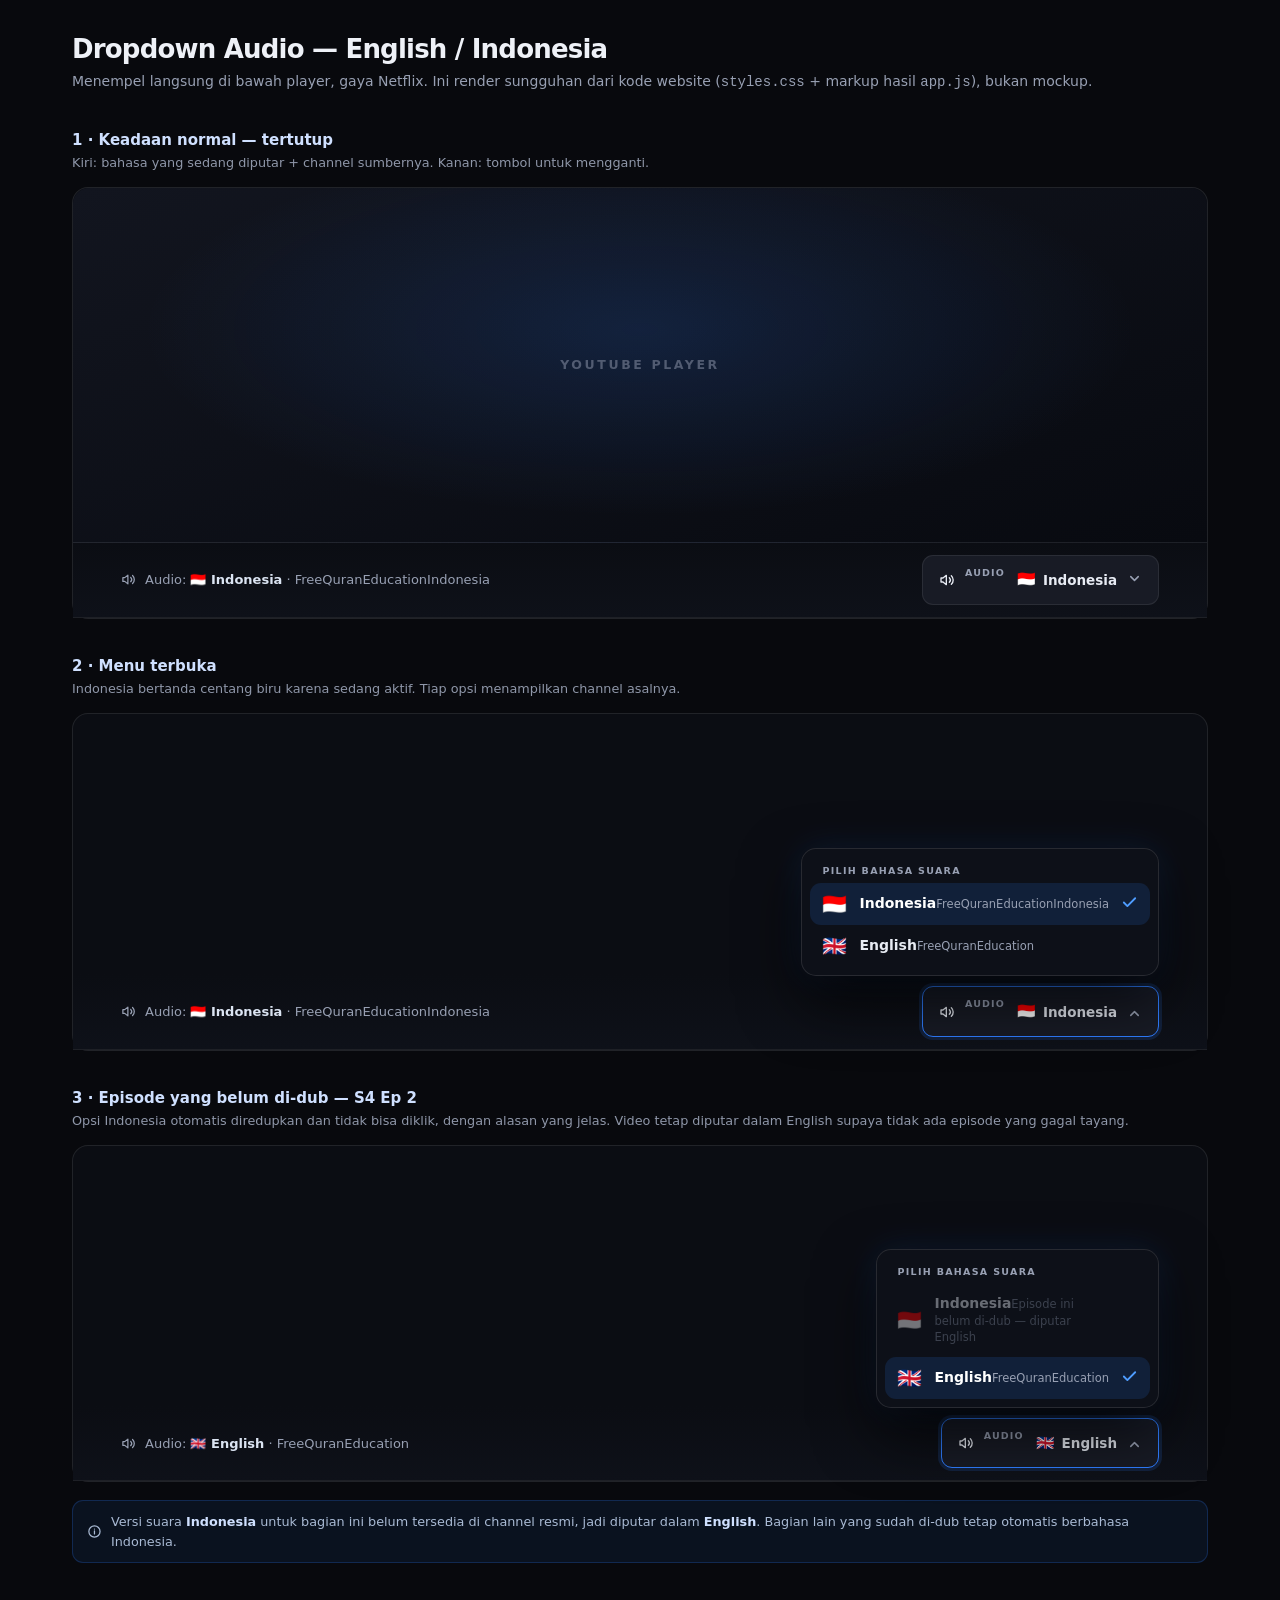
<file: preview-audio.html>
<!DOCTYPE html><html lang="id"><head><meta charset="utf-8">
<title>Preview — Dropdown Audio IDNflix</title><style>/* ============ IDNFLIX — Nobar Untuk Santri IDN ============ */
:root{
  --bg:#08090d;
  --bg-2:#0d0f15;
  --surface:#12141c;
  --surface-2:#181b25;
  --line:rgba(255,255,255,.08);
  --text:#eef1f7;
  --muted:#98a0b3;
  --blue:#2f7dff;
  --blue-2:#4f9dff;
  --blue-deep:#0b4fd1;
  --glow:0 0 0 1px rgba(47,125,255,.35), 0 8px 30px rgba(47,125,255,.28);
  --radius:16px;
  --nav-h:68px;
}

*{box-sizing:border-box}
html,body{margin:0;padding:0}
body{
  background:var(--bg);
  color:var(--text);
  font-family:"Inter",system-ui,-apple-system,"Segoe UI",Roboto,Arial,sans-serif;
  -webkit-font-smoothing:antialiased;
  overflow-x:hidden;
}
body.no-scroll{overflow:hidden}
a{color:inherit;text-decoration:none}
button{font-family:inherit;cursor:pointer;border:0;background:none;color:inherit}
img{display:block;max-width:100%}
::selection{background:var(--blue);color:#fff}

/* scrollbar */
::-webkit-scrollbar{width:10px;height:10px}
::-webkit-scrollbar-track{background:transparent}
::-webkit-scrollbar-thumb{background:#242835;border-radius:8px}
::-webkit-scrollbar-thumb:hover{background:#33394b}

/* ================= NAVBAR ================= */
.nav{
  position:fixed;top:0;left:0;right:0;z-index:80;height:var(--nav-h);
  display:flex;align-items:center;gap:28px;padding:0 clamp(16px,4vw,48px);
  transition:background .35s ease, backdrop-filter .35s ease, border-color .35s;
  border-bottom:1px solid transparent;
  background:linear-gradient(180deg,rgba(5,6,10,.92),rgba(5,6,10,0));
}
.nav.scrolled{
  background:rgba(8,9,13,.82);backdrop-filter:blur(16px) saturate(140%);
  border-bottom-color:var(--line);
}
.brand{display:flex;align-items:baseline;gap:10px;flex-shrink:0}
.brand .logo{
  font-weight:900;font-size:26px;letter-spacing:-1px;
  background:linear-gradient(135deg,#7fbcff,#2f7dff 55%,#0b4fd1);
  -webkit-background-clip:text;background-clip:text;color:transparent;
  filter:drop-shadow(0 0 14px rgba(47,125,255,.45));
}
.brand .tag{font-size:10.5px;color:var(--muted);letter-spacing:.5px;white-space:nowrap}
@media(max-width:900px){.brand .tag{display:none}}

.nav-links{display:flex;align-items:center;gap:4px;flex:1}
.nav-links a{
  padding:8px 14px;border-radius:999px;font-size:14px;color:#c3cad9;
  transition:.22s;font-weight:500;white-space:nowrap;
}
.nav-links a:hover{color:#fff;background:rgba(255,255,255,.06)}
.nav-links a.active{
  color:#fff;background:linear-gradient(135deg,rgba(47,125,255,.9),rgba(11,79,209,.9));
  box-shadow:0 4px 18px rgba(47,125,255,.35);
}
.nav-right{display:flex;align-items:center;gap:10px;flex-shrink:0}
.icon-btn{
  width:40px;height:40px;border-radius:50%;display:grid;place-items:center;
  background:rgba(255,255,255,.05);border:1px solid var(--line);transition:.22s;
}
.icon-btn:hover{background:rgba(47,125,255,.18);border-color:rgba(47,125,255,.5);box-shadow:0 0 18px rgba(47,125,255,.25)}
.avatar{
  display:flex;align-items:center;gap:8px;padding:5px 14px 5px 6px;border-radius:999px;
  background:rgba(255,255,255,.05);border:1px solid var(--line);transition:.22s;font-size:13.5px;
}
.avatar:hover{border-color:rgba(47,125,255,.5)}
.avatar .pic{
  width:28px;height:28px;border-radius:50%;display:grid;place-items:center;font-size:12px;font-weight:800;
  background:linear-gradient(135deg,#2f7dff,#0b4fd1);color:#fff;
}
.burger{display:none}
@media(max-width:860px){
  .nav-links{
    position:fixed;top:var(--nav-h);left:0;right:0;flex-direction:column;align-items:stretch;
    background:rgba(9,11,16,.97);backdrop-filter:blur(18px);padding:10px 16px 20px;gap:2px;
    border-bottom:1px solid var(--line);
    transform:translateY(-140%);transition:transform .35s cubic-bezier(.4,0,.2,1);
  }
  .nav-links.open{transform:translateY(0)}
  .nav-links a{padding:14px 16px;border-radius:12px;font-size:15px}
  .burger{display:grid;place-items:center}
  .avatar span{display:none}
  .avatar{padding:5px}
}

/* ================= HERO ================= */
.hero{position:relative;min-height:min(88vh,760px);display:flex;align-items:flex-end;overflow:hidden}
.hero-bg{position:absolute;inset:0}
.hero-bg img{width:100%;height:100%;object-fit:cover;transform:scale(1.04);animation:slowzoom 18s ease-in-out infinite alternate}
@keyframes slowzoom{to{transform:scale(1.12)}}
.hero-bg::after{
  content:"";position:absolute;inset:0;
  background:
    linear-gradient(90deg,rgba(6,7,11,.97) 0%,rgba(6,7,11,.82) 38%,rgba(6,7,11,.25) 70%,rgba(6,7,11,.55) 100%),
    linear-gradient(0deg,var(--bg) 2%,rgba(8,9,13,.35) 45%,rgba(8,9,13,.65) 100%);
}
.hero-inner{position:relative;z-index:2;padding:0 clamp(16px,4vw,48px) clamp(48px,7vh,88px);max-width:720px}
.hero-badge{
  display:inline-flex;align-items:center;gap:8px;font-size:11.5px;font-weight:700;letter-spacing:1.4px;
  text-transform:uppercase;color:#9fc6ff;background:rgba(47,125,255,.14);
  border:1px solid rgba(47,125,255,.4);padding:6px 14px;border-radius:999px;margin-bottom:18px;
  box-shadow:0 0 24px rgba(47,125,255,.2);
}
.hero h1{
  font-size:clamp(34px,5.6vw,64px);line-height:1.02;margin:0 0 14px;font-weight:900;letter-spacing:-1.6px;
  text-shadow:0 6px 40px rgba(0,0,0,.6);
}
.hero-meta{display:flex;flex-wrap:wrap;align-items:center;gap:10px;font-size:14px;color:#cbd3e2;margin-bottom:16px}
.hero-meta .dot{width:4px;height:4px;border-radius:50%;background:#5b6478}
.star{color:#ffc83d;font-weight:800;display:inline-flex;align-items:center;gap:5px}
.chip{
  font-size:12px;padding:4px 11px;border-radius:999px;border:1px solid var(--line);
  background:rgba(255,255,255,.05);color:#d3dae7;
}
.hero p.desc{font-size:15.5px;line-height:1.65;color:#c0c8d8;margin:0 0 26px;max-width:590px}
.hero-actions{display:flex;flex-wrap:wrap;gap:12px}
.btn{
  display:inline-flex;align-items:center;gap:9px;padding:13px 26px;border-radius:12px;
  font-weight:700;font-size:14.5px;transition:.24s cubic-bezier(.4,0,.2,1);
}
.btn-primary{background:linear-gradient(135deg,#3d8bff,#0b4fd1);color:#fff;box-shadow:0 8px 30px rgba(47,125,255,.42)}
.btn-primary:hover{transform:translateY(-2px);box-shadow:0 14px 40px rgba(47,125,255,.6)}
.btn-ghost{background:rgba(255,255,255,.09);border:1px solid var(--line);backdrop-filter:blur(10px)}
.btn-ghost:hover{background:rgba(255,255,255,.16);transform:translateY(-2px)}
.btn-ghost.saved{background:rgba(47,125,255,.2);border-color:rgba(47,125,255,.6);color:#a9cbff}

/* ================= ROWS ================= */
.section{padding:clamp(26px,4vw,42px) 0}
.row-head{
  display:flex;align-items:center;justify-content:space-between;gap:16px;
  padding:0 clamp(16px,4vw,48px);margin-bottom:16px;
}
.row-head h2{font-size:clamp(18px,2.2vw,24px);margin:0;font-weight:800;letter-spacing:-.4px}
.row-head h2 .accent{color:var(--blue-2)}
.row-head .more{font-size:13px;color:var(--muted);transition:.2s;display:flex;align-items:center;gap:5px}
.row-head .more:hover{color:var(--blue-2)}

.row-wrap{position:relative}
.row{
  display:flex;gap:14px;overflow-x:auto;scroll-behavior:smooth;
  padding:6px clamp(16px,4vw,48px) 22px;scrollbar-width:none;
}
.row::-webkit-scrollbar{display:none}
.row-nav{
  position:absolute;top:50%;transform:translateY(-60%);z-index:12;
  width:42px;height:64px;border-radius:12px;display:grid;place-items:center;
  background:rgba(10,12,18,.82);backdrop-filter:blur(10px);border:1px solid var(--line);
  opacity:0;transition:.25s;
}
.row-wrap:hover .row-nav{opacity:1}
.row-nav:hover{background:rgba(47,125,255,.85);border-color:transparent}
.row-nav.prev{left:8px}
.row-nav.next{right:8px}
@media(max-width:820px){.row-nav{display:none}}

/* ================= CARD ================= */
.card{
  position:relative;flex:0 0 auto;width:250px;border-radius:var(--radius);overflow:hidden;
  background:var(--surface);border:1px solid var(--line);
  transition:transform .3s cubic-bezier(.2,.7,.3,1), box-shadow .3s, border-color .3s;
  cursor:pointer;
}
.grid .card{width:auto}
.card:hover{
  transform:translateY(-6px) scale(1.035);z-index:5;
  border-color:rgba(47,125,255,.55);
  box-shadow:0 18px 44px rgba(0,0,0,.6), 0 0 0 1px rgba(47,125,255,.3), 0 0 34px rgba(47,125,255,.22);
}
.card .thumb{position:relative;aspect-ratio:16/9;background:var(--surface-2);overflow:hidden}
.card .thumb img{width:100%;height:100%;object-fit:cover;transition:transform .5s, filter .3s;opacity:0}
.card .thumb img.loaded{opacity:1}
.card:hover .thumb img{transform:scale(1.08)}
.card .thumb::after{
  content:"";position:absolute;inset:0;
  background:linear-gradient(180deg,rgba(0,0,0,0) 45%,rgba(10,12,18,.85));
}
.badge-type{
  position:absolute;top:9px;left:9px;z-index:3;font-size:10px;font-weight:800;letter-spacing:1px;
  text-transform:uppercase;padding:4px 9px;border-radius:6px;
  background:rgba(47,125,255,.92);color:#fff;box-shadow:0 2px 12px rgba(47,125,255,.5);
}
.badge-rate{
  position:absolute;top:9px;right:9px;z-index:3;font-size:11.5px;font-weight:800;
  padding:4px 9px;border-radius:6px;background:rgba(8,10,15,.82);backdrop-filter:blur(6px);
  color:#ffc83d;display:flex;align-items:center;gap:4px;
}
.play-fab{
  position:absolute;left:50%;top:50%;transform:translate(-50%,-50%) scale(.6);z-index:4;
  width:52px;height:52px;border-radius:50%;display:grid;place-items:center;
  background:linear-gradient(135deg,#3d8bff,#0b4fd1);box-shadow:0 6px 26px rgba(47,125,255,.65);
  opacity:0;transition:.3s cubic-bezier(.2,.8,.3,1);
}
.card:hover .play-fab{opacity:1;transform:translate(-50%,-50%) scale(1)}
.card-body{padding:12px 14px 14px}
.card-body h3{
  font-size:14.5px;margin:0 0 7px;font-weight:700;line-height:1.32;
  display:-webkit-box;-webkit-line-clamp:2;-webkit-box-orient:vertical;overflow:hidden;
}
.card-meta{display:flex;flex-wrap:wrap;gap:7px;font-size:11.5px;color:var(--muted);align-items:center}
.card-meta .g{color:#8fb8ff}
.card-extra{
  max-height:0;overflow:hidden;opacity:0;
  transition:max-height .35s ease, opacity .3s ease, margin .3s;
}
.card:hover .card-extra{max-height:80px;opacity:1;margin-top:10px}
.card-extra p{margin:0;font-size:11.8px;line-height:1.5;color:#9aa3b6;
  display:-webkit-box;-webkit-line-clamp:2;-webkit-box-orient:vertical;overflow:hidden}

/* rank cards */
.card.rank{padding-left:36px;background:transparent;border:0}
.card.rank .rank-num{
  position:absolute;left:-6px;bottom:26px;font-size:76px;font-weight:900;line-height:.8;
  color:#0e1119;-webkit-text-stroke:2px rgba(47,125,255,.55);z-index:2;pointer-events:none;
}
.card.rank .inner{border-radius:var(--radius);overflow:hidden;background:var(--surface);border:1px solid var(--line)}

/* ================= GRID ================= */
.grid{
  display:grid;gap:18px;padding:0 clamp(16px,4vw,48px) 40px;
  grid-template-columns:repeat(auto-fill,minmax(215px,1fr));
}

/* ================= PAGE HEAD / FILTERS ================= */
.page-head{padding:calc(var(--nav-h) + 34px) clamp(16px,4vw,48px) 6px}
.page-head h1{font-size:clamp(26px,4vw,40px);margin:0 0 6px;font-weight:900;letter-spacing:-1px}
.page-head p{color:var(--muted);margin:0;font-size:14.5px}

.filters{
  display:flex;flex-wrap:wrap;gap:10px;align-items:center;
  padding:20px clamp(16px,4vw,48px) 8px;
}
.select,.filters input[type="text"]{
  background:var(--surface);border:1px solid var(--line);color:var(--text);
  padding:10px 14px;border-radius:11px;font-size:13.5px;outline:none;transition:.2s;
}
.select:focus,.filters input:focus{border-color:rgba(47,125,255,.6);box-shadow:0 0 0 3px rgba(47,125,255,.15)}
.pill-row{display:flex;flex-wrap:wrap;gap:8px;padding:6px clamp(16px,4vw,48px) 12px}
.pill{
  font-size:13px;padding:8px 16px;border-radius:999px;border:1px solid var(--line);
  background:var(--surface);color:#c3cad9;transition:.22s;
}
.pill:hover{border-color:rgba(47,125,255,.5);color:#fff}
.pill.active{
  background:linear-gradient(135deg,#3d8bff,#0b4fd1);color:#fff;border-color:transparent;
  box-shadow:0 4px 18px rgba(47,125,255,.4);
}

/* genre tiles */
.genre-grid{
  display:grid;gap:14px;padding:0 clamp(16px,4vw,48px) 40px;
  grid-template-columns:repeat(auto-fill,minmax(180px,1fr));
}
.genre-tile{
  position:relative;padding:26px 18px;border-radius:var(--radius);overflow:hidden;
  background:linear-gradient(135deg,#141824,#0e111a);border:1px solid var(--line);
  transition:.28s;cursor:pointer;
}
.genre-tile:hover{transform:translateY(-4px);border-color:rgba(47,125,255,.55);box-shadow:0 0 30px rgba(47,125,255,.2)}
.genre-tile::before{
  content:"";position:absolute;right:-30px;top:-30px;width:110px;height:110px;border-radius:50%;
  background:radial-gradient(circle,rgba(47,125,255,.35),transparent 70%);
}
.genre-tile h3{margin:0 0 4px;font-size:17px;font-weight:800;position:relative}
.genre-tile span{font-size:12px;color:var(--muted);position:relative}

/* ================= DETAIL / WATCH ================= */
.watch{padding-top:var(--nav-h)}
.watch-hero{position:relative}
.player-wrap{
  position:relative;width:100%;background:#000;aspect-ratio:16/9;max-height:78vh;
  border-bottom:1px solid var(--line);
}
.player-wrap iframe{position:absolute;inset:0;width:100%;height:100%;border:0}
.watch-body{padding:26px clamp(16px,4vw,48px) 60px;display:grid;gap:28px;grid-template-columns:minmax(0,1fr) 340px}
@media(max-width:980px){.watch-body{grid-template-columns:1fr}}
.back-btn{
  display:inline-flex;align-items:center;gap:8px;font-size:13.5px;color:#c3cad9;
  padding:9px 16px;border-radius:10px;background:rgba(255,255,255,.05);
  border:1px solid var(--line);transition:.2s;margin-bottom:18px;
}
.back-btn:hover{background:rgba(47,125,255,.16);border-color:rgba(47,125,255,.5);color:#fff}
.watch h1{font-size:clamp(23px,3.4vw,36px);margin:0 0 12px;font-weight:900;letter-spacing:-.9px}
.watch .sub{color:#9fc6ff;font-size:14px;margin:-6px 0 14px;font-weight:600}
.watch .desc{color:#b8c0d0;line-height:1.7;font-size:15px;max-width:760px}
.info-list{display:grid;gap:12px;margin-top:22px}
.info-list .kv{display:flex;gap:12px;font-size:13.5px}
.info-list .kv .k{color:var(--muted);min-width:104px}

.side-card{background:var(--surface);border:1px solid var(--line);border-radius:var(--radius);padding:18px}
.side-card h4{margin:0 0 14px;font-size:14px;letter-spacing:.4px;text-transform:uppercase;color:var(--muted)}

/* season selector + episodes */
.season-bar{display:flex;flex-wrap:wrap;gap:8px;align-items:center;margin:6px 0 18px}
.ep-list{display:grid;gap:10px}
.ep{
  display:grid;grid-template-columns:150px 1fr;gap:14px;padding:10px;border-radius:14px;
  background:var(--surface);border:1px solid var(--line);transition:.24s;cursor:pointer;align-items:center;
}
.ep:hover{border-color:rgba(47,125,255,.5);background:var(--surface-2);transform:translateX(4px)}
.ep.playing{border-color:var(--blue);box-shadow:var(--glow)}
.ep .th{position:relative;aspect-ratio:16/9;border-radius:10px;overflow:hidden;background:#0d0f15}
.ep .th img{width:100%;height:100%;object-fit:cover;opacity:0;transition:opacity .4s}
.ep .th img.loaded{opacity:1}
.ep .th .dur{
  position:absolute;right:5px;bottom:5px;font-size:10.5px;padding:2px 6px;border-radius:5px;
  background:rgba(0,0,0,.8);font-weight:600;
}
.ep .num{font-size:11px;color:var(--blue-2);font-weight:800;letter-spacing:.6px;margin-bottom:3px}
.ep h5{margin:0 0 5px;font-size:14.5px;font-weight:700}
.ep p{margin:0;font-size:12.3px;color:var(--muted);line-height:1.5;
  display:-webkit-box;-webkit-line-clamp:2;-webkit-box-orient:vertical;overflow:hidden}
@media(max-width:600px){.ep{grid-template-columns:118px 1fr}}

/* ================= SEARCH MODAL ================= */
.modal{
  position:fixed;inset:0;z-index:120;display:none;align-items:flex-start;justify-content:center;
  background:rgba(4,5,8,.82);backdrop-filter:blur(8px);padding:12vh 16px 20px;
}
.modal.open{display:flex;animation:fade .22s ease}
@keyframes fade{from{opacity:0}to{opacity:1}}
.modal-box{
  width:min(680px,100%);background:#0f1219;border:1px solid var(--line);border-radius:20px;
  padding:22px;box-shadow:0 30px 90px rgba(0,0,0,.7);animation:pop .28s cubic-bezier(.2,.8,.3,1);
}
@keyframes pop{from{transform:translateY(-16px) scale(.97);opacity:0}to{transform:none;opacity:1}}
.modal-box header{display:flex;justify-content:space-between;align-items:center;margin-bottom:16px}
.modal-box header h3{margin:0;font-size:17px;font-weight:800}
.search-field{
  display:flex;align-items:center;gap:10px;background:#0a0c12;border:1px solid var(--line);
  border-radius:13px;padding:12px 16px;transition:.2s;
}
.search-field:focus-within{border-color:rgba(47,125,255,.65);box-shadow:0 0 0 4px rgba(47,125,255,.13)}
.search-field input{flex:1;background:none;border:0;outline:none;color:var(--text);font-size:15px}
.suggest{margin-top:16px;max-height:46vh;overflow:auto;display:grid;gap:6px}
.sug{
  display:flex;gap:12px;align-items:center;padding:9px;border-radius:11px;transition:.18s;cursor:pointer;
}
.sug:hover{background:rgba(255,255,255,.06)}
.sug img{width:78px;aspect-ratio:16/9;object-fit:cover;border-radius:7px;background:#141824}
.sug .t{font-size:14px;font-weight:600}
.sug .m{font-size:11.5px;color:var(--muted);margin-top:2px}
.sug-head{font-size:11px;text-transform:uppercase;letter-spacing:1.4px;color:var(--muted);margin:4px 0 6px}

/* ================= SKELETON ================= */
.sk{background:linear-gradient(90deg,#141822 25%,#1d2230 50%,#141822 75%);background-size:200% 100%;animation:shimmer 1.4s infinite}
@keyframes shimmer{to{background-position:-200% 0}}
.sk-card{border-radius:var(--radius);overflow:hidden;background:var(--surface);border:1px solid var(--line)}
.sk-card .a{aspect-ratio:16/9}
.sk-card .b{height:13px;margin:14px 14px 8px;border-radius:6px}
.sk-card .c{height:10px;margin:0 14px 16px;width:60%;border-radius:6px}

/* ================= EMPTY ================= */
.empty{text-align:center;padding:70px 20px;color:var(--muted)}
.empty .ico{
  width:78px;height:78px;margin:0 auto 20px;border-radius:50%;display:grid;place-items:center;
  background:rgba(47,125,255,.1);border:1px solid rgba(47,125,255,.28);
}
.empty h3{color:var(--text);margin:0 0 8px;font-size:19px}
.empty p{margin:0 0 22px;font-size:14px}

/* ================= TOAST ================= */
.toasts{position:fixed;right:20px;bottom:24px;z-index:200;display:grid;gap:10px}
.toast{
  display:flex;align-items:center;gap:12px;padding:14px 18px;border-radius:14px;min-width:250px;
  background:rgba(16,19,27,.96);backdrop-filter:blur(14px);
  border:1px solid rgba(47,125,255,.45);box-shadow:0 12px 40px rgba(0,0,0,.55),0 0 26px rgba(47,125,255,.18);
  animation:slidein .34s cubic-bezier(.2,.8,.3,1);font-size:14px;
}
.toast.out{animation:slideout .3s forwards}
@keyframes slidein{from{transform:translateX(120%);opacity:0}to{transform:none;opacity:1}}
@keyframes slideout{to{transform:translateX(120%);opacity:0}}
.toast .ico{
  width:30px;height:30px;border-radius:50%;display:grid;place-items:center;flex-shrink:0;
  background:linear-gradient(135deg,#3d8bff,#0b4fd1);
}
@media(max-width:520px){.toasts{left:16px;right:16px}}

/* ================= PAGE TRANSITION ================= */
#view{animation:pagein .42s cubic-bezier(.2,.8,.3,1)}
@keyframes pagein{from{opacity:0;transform:translateY(14px)}to{opacity:1;transform:none}}

/* ================= PROFILE ================= */
.profile-hero{
  display:flex;gap:22px;align-items:center;flex-wrap:wrap;
  padding:0 clamp(16px,4vw,48px) 8px;
}
.profile-hero .big{
  width:92px;height:92px;border-radius:26px;display:grid;place-items:center;font-size:34px;font-weight:900;
  background:linear-gradient(135deg,#3d8bff,#0b4fd1);box-shadow:0 10px 40px rgba(47,125,255,.4);
}
.stats{display:grid;gap:14px;grid-template-columns:repeat(auto-fit,minmax(160px,1fr));padding:24px clamp(16px,4vw,48px)}
.stat{background:var(--surface);border:1px solid var(--line);border-radius:var(--radius);padding:18px 20px}
.stat .n{font-size:28px;font-weight:900;color:var(--blue-2);letter-spacing:-1px}
.stat .l{font-size:12.5px;color:var(--muted);margin-top:2px}

/* ================= FOOTER ================= */
footer{
  border-top:1px solid var(--line);margin-top:30px;padding:36px clamp(16px,4vw,48px) 44px;
  color:var(--muted);font-size:13px;background:var(--bg-2);
}
footer .fbrand{font-weight:900;font-size:20px;color:#fff;letter-spacing:-.6px}
footer .fbrand span{color:var(--blue-2)}
footer .frow{display:flex;flex-wrap:wrap;gap:26px;justify-content:space-between;align-items:flex-start}
footer a:hover{color:var(--blue-2)}
footer .links{display:flex;flex-wrap:wrap;gap:18px}

/* =====================================================================
   TAMBAHAN v2 — Episode grid, sort toggle, Cast, More Like This (poster)
   ===================================================================== */

/* ---------- Episodes: header + sort toggle ---------- */
.eps-head{
  display:flex;align-items:center;justify-content:space-between;gap:16px;
  flex-wrap:wrap;margin:34px 0 18px;
}
.eps-head h2{font-size:clamp(19px,2.4vw,26px);margin:0;font-weight:800;letter-spacing:-.5px}
.eps-tools{display:flex;align-items:center;gap:10px;flex-wrap:wrap}
.sort-btn{
  display:inline-flex;align-items:center;gap:9px;padding:10px 18px;border-radius:12px;
  background:var(--surface-2);border:1px solid var(--line);font-size:13.5px;font-weight:600;
  color:#d3dae7;transition:.22s;
}
.sort-btn:hover{border-color:rgba(47,125,255,.55);color:#fff;box-shadow:0 0 18px rgba(47,125,255,.18)}
.sort-btn svg{transition:transform .3s cubic-bezier(.2,.8,.3,1)}
.sort-btn.desc svg{transform:scaleY(-1)}
.season-select{
  appearance:none;background:var(--surface-2) url("data:image/svg+xml,%3Csvg xmlns='http://www.w3.org/2000/svg' width='14' height='14' viewBox='0 0 24 24' fill='none' stroke='%2398a0b3' stroke-width='2.4' stroke-linecap='round'%3E%3Cpath d='m6 9 6 6 6-6'/%3E%3C/svg%3E") no-repeat right 14px center;
  border:1px solid var(--line);color:#e7ebf3;padding:10px 38px 10px 18px;border-radius:12px;
  font-size:13.5px;font-weight:600;cursor:pointer;outline:none;transition:.22s;
}
.season-select:hover,.season-select:focus{border-color:rgba(47,125,255,.55);box-shadow:0 0 18px rgba(47,125,255,.18)}

/* ---------- Episode GRID (gaya referensi) ---------- */
.ep-grid{
  display:grid;gap:20px 18px;
  grid-template-columns:repeat(auto-fill,minmax(226px,1fr));
}
.epc{cursor:pointer;transition:transform .28s cubic-bezier(.2,.8,.3,1)}
.epc:hover{transform:translateY(-5px)}
.epc .shot{
  position:relative;aspect-ratio:16/9;border-radius:13px;overflow:hidden;
  background:var(--surface-2);border:1px solid var(--line);transition:.28s;
}
.epc:hover .shot{
  border-color:rgba(47,125,255,.6);
  box-shadow:0 14px 36px rgba(0,0,0,.55),0 0 26px rgba(47,125,255,.22);
}
.epc .shot img{width:100%;height:100%;object-fit:cover;opacity:0;transition:opacity .45s,transform .5s}
.epc .shot img.loaded{opacity:1}
.epc:hover .shot img{transform:scale(1.07)}
.epc .shot::after{
  content:"";position:absolute;inset:0;
  background:linear-gradient(180deg,rgba(4,6,10,.55) 0%,rgba(0,0,0,0) 34%,rgba(0,0,0,0) 58%,rgba(4,6,10,.72) 100%);
}
.ep-tag{
  position:absolute;z-index:3;font-size:11px;font-weight:700;padding:4px 9px;border-radius:7px;
  background:rgba(8,10,15,.86);backdrop-filter:blur(6px);letter-spacing:.3px;
}
.ep-tag.se{top:8px;left:8px;color:#fff}
.ep-tag.date{top:8px;right:8px;color:#d6dde9}
.ep-tag.dur{bottom:8px;right:8px;color:#e8edf5}
.epc .fab{
  position:absolute;left:50%;top:50%;transform:translate(-50%,-50%) scale(.55);z-index:4;
  width:46px;height:46px;border-radius:50%;display:grid;place-items:center;opacity:0;
  background:linear-gradient(135deg,#3d8bff,#0b4fd1);box-shadow:0 6px 24px rgba(47,125,255,.6);
  transition:.3s cubic-bezier(.2,.8,.3,1);
}
.epc:hover .fab{opacity:1;transform:translate(-50%,-50%) scale(1)}
.epc.playing .shot{border-color:var(--blue);box-shadow:var(--glow)}
.epc.playing .ep-tag.se{background:var(--blue);color:#fff}
.epc h4{margin:11px 0 5px;font-size:14.5px;font-weight:700;line-height:1.32;transition:color .2s}
.epc:hover h4{color:var(--blue-2)}
.epc p{
  margin:0;font-size:12.4px;line-height:1.55;color:var(--muted);
  display:-webkit-box;-webkit-line-clamp:2;-webkit-box-orient:vertical;overflow:hidden;
}
@media(max-width:560px){.ep-grid{grid-template-columns:repeat(auto-fill,minmax(160px,1fr));gap:16px 12px}}

/* ---------- CAST ---------- */
.cast-row{
  display:flex;gap:26px;overflow-x:auto;padding:8px clamp(16px,4vw,48px) 24px;
  scrollbar-width:none;scroll-behavior:smooth;
}
.cast-row::-webkit-scrollbar{display:none}
.cast{flex:0 0 auto;width:118px;text-align:center;cursor:default}
.cast .face{
  width:104px;height:104px;margin:0 auto 12px;border-radius:50%;display:grid;place-items:center;
  font-size:30px;font-weight:900;color:#fff;position:relative;
  border:2px solid rgba(255,255,255,.09);transition:.3s cubic-bezier(.2,.8,.3,1);
  overflow:hidden;
}
.cast:hover .face{
  transform:translateY(-5px) scale(1.06);border-color:rgba(47,125,255,.75);
  box-shadow:0 12px 32px rgba(0,0,0,.5),0 0 28px rgba(47,125,255,.3);
}
.cast .face img{width:100%;height:100%;object-fit:cover}
.cast .nm{font-size:13.5px;font-weight:700;line-height:1.3;margin-bottom:3px}
.cast:hover .nm{color:var(--blue-2)}
.cast .rl{font-size:11.8px;color:var(--muted);line-height:1.35}
@media(max-width:560px){
  .cast{width:96px}
  .cast .face{width:84px;height:84px;font-size:25px}
}

/* ---------- POSTER CARD (More Like This) ---------- */
.poster{
  position:relative;flex:0 0 auto;width:190px;cursor:pointer;
  transition:transform .3s cubic-bezier(.2,.8,.3,1);
}
.poster:hover{transform:translateY(-7px)}
.poster .pf{
  position:relative;aspect-ratio:2/3;border-radius:14px;overflow:hidden;
  background:var(--surface-2);border:1px solid var(--line);transition:.28s;
}
.poster:hover .pf{
  border-color:rgba(47,125,255,.65);
  box-shadow:0 18px 44px rgba(0,0,0,.6),0 0 30px rgba(47,125,255,.26);
}
.poster .pf img{
  width:100%;height:100%;object-fit:cover;opacity:0;transition:opacity .45s,transform .55s;
  transform:scale(1.35);
}
.poster .pf img.loaded{opacity:1}
.poster:hover .pf img{transform:scale(1.44)}
.poster .pf::after{
  content:"";position:absolute;inset:0;
  background:linear-gradient(180deg,rgba(4,6,10,.5) 0%,rgba(0,0,0,0) 26%,rgba(0,0,0,0) 52%,rgba(4,6,10,.9) 100%);
}
.p-tag{
  position:absolute;z-index:3;font-size:10.5px;font-weight:800;padding:4px 9px;border-radius:7px;
  letter-spacing:.7px;text-transform:uppercase;
}
.p-tag.tl{top:9px;left:9px;background:rgba(8,10,15,.85);backdrop-filter:blur(6px);color:#fff}
.p-tag.tr{top:9px;right:9px;background:rgba(47,125,255,.92);color:#fff;box-shadow:0 2px 12px rgba(47,125,255,.5)}
.p-foot{
  position:absolute;left:9px;right:9px;bottom:9px;z-index:3;
  display:flex;align-items:center;justify-content:space-between;gap:8px;font-size:11.5px;font-weight:700;
}
.p-foot .rt{display:flex;align-items:center;gap:4px;color:#ffc83d;
  background:rgba(8,10,15,.72);backdrop-filter:blur(6px);padding:3px 8px;border-radius:6px}
.p-foot .ep{display:flex;align-items:center;gap:4px;color:#cfd7e4;
  background:rgba(8,10,15,.72);backdrop-filter:blur(6px);padding:3px 8px;border-radius:6px}
.poster .pfab{
  position:absolute;left:50%;top:44%;transform:translate(-50%,-50%) scale(.55);z-index:4;
  width:50px;height:50px;border-radius:50%;display:grid;place-items:center;opacity:0;
  background:linear-gradient(135deg,#3d8bff,#0b4fd1);box-shadow:0 6px 26px rgba(47,125,255,.65);
  transition:.3s cubic-bezier(.2,.8,.3,1);
}
.poster:hover .pfab{opacity:1;transform:translate(-50%,-50%) scale(1)}
.poster .pt{
  margin:11px 2px 0;font-size:13.5px;font-weight:700;line-height:1.35;
  display:-webkit-box;-webkit-line-clamp:1;-webkit-box-orient:vertical;overflow:hidden;
}
.poster:hover .pt{color:var(--blue-2)}
@media(max-width:560px){.poster{width:142px}}

/* =====================================================================
   VOICE SWITCHER — English / Indonesia
   ===================================================================== */
.voice-box{
  display:inline-flex;align-items:center;gap:4px;padding:4px;border-radius:12px;
  background:rgba(10,12,18,.72);backdrop-filter:blur(12px);
  border:1px solid var(--line);
}
.voice-box .vlabel{
  font-size:10px;font-weight:800;letter-spacing:1.2px;text-transform:uppercase;
  color:var(--muted);padding:0 8px 0 9px;white-space:nowrap;
}
.vbtn{
  display:inline-flex;align-items:center;gap:6px;padding:7px 14px;border-radius:9px;
  font-size:12.5px;font-weight:700;color:#aab3c4;transition:.22s;white-space:nowrap;
}
.vbtn:hover{color:#fff;background:rgba(255,255,255,.07)}
.vbtn.active{
  background:linear-gradient(135deg,#3d8bff,#0b4fd1);color:#fff;
  box-shadow:0 3px 16px rgba(47,125,255,.45);
}
.vbtn.disabled{opacity:.34;cursor:not-allowed}
.vbtn.disabled:hover{background:none;color:#aab3c4}
.vbtn .fl{font-size:14px;line-height:1}

/* badge kecil di kartu & hero */
.audio-badge{
  display:inline-flex;align-items:center;gap:5px;font-size:10.5px;font-weight:800;
  letter-spacing:.6px;padding:4px 9px;border-radius:6px;
  background:rgba(47,125,255,.16);border:1px solid rgba(47,125,255,.42);color:#a9cbff;
}
.card .thumb .audio-badge{
  position:absolute;left:9px;bottom:9px;z-index:3;
  background:rgba(8,10,15,.82);backdrop-filter:blur(6px);border-color:rgba(255,255,255,.14);color:#dbe4f2;
}
.epc .shot .audio-badge{
  position:absolute;left:8px;bottom:8px;z-index:3;
  background:rgba(8,10,15,.84);backdrop-filter:blur(6px);border-color:rgba(255,255,255,.14);
  color:#dbe4f2;font-size:10px;padding:3px 7px;
}

/* baris info bahasa di halaman watch */
.voice-note{
  display:flex;align-items:center;gap:9px;margin-top:14px;padding:11px 14px;
  border-radius:11px;background:rgba(47,125,255,.08);
  border:1px solid rgba(47,125,255,.22);font-size:12.8px;color:#a9bad4;line-height:1.5;
}
.voice-note b{color:#cfe0ff;font-weight:700}

@media(max-width:560px){
  .voice-box .vlabel{display:none}
  .vbtn{padding:7px 11px;font-size:12px}
}

/* =====================================================================
   AUDIO DROPDOWN — menempel di bawah player (gaya Netflix)
   ===================================================================== */
.player-bar{
  display:flex;align-items:center;justify-content:space-between;gap:14px;flex-wrap:wrap;
  padding:12px clamp(16px,4vw,48px);
  background:linear-gradient(180deg,#0b0d13,#0e1119);
  border-bottom:1px solid var(--line);
}
.player-bar .now{
  font-size:13px;color:var(--muted);display:flex;align-items:center;gap:9px;min-width:0;
}
.player-bar .now b{color:#dbe4f2;font-weight:700}

.audio-dd{position:relative}
.audio-dd-btn{
  display:inline-flex;align-items:center;gap:10px;padding:10px 16px;border-radius:11px;
  background:var(--surface-2);border:1px solid var(--line);
  font-size:13.5px;font-weight:600;color:#e7ebf3;transition:.22s;
}
.audio-dd-btn:hover{border-color:rgba(47,125,255,.6);box-shadow:0 0 20px rgba(47,125,255,.2)}
.audio-dd.open .audio-dd-btn{
  border-color:var(--blue);box-shadow:0 0 0 3px rgba(47,125,255,.16);
}
.audio-dd-btn .cur{display:flex;align-items:center;gap:7px}
.audio-dd-btn .cur .fl{font-size:15px;line-height:1}
.audio-dd-btn .cap{
  font-size:9.5px;font-weight:800;letter-spacing:1.1px;text-transform:uppercase;
  color:var(--muted);margin-right:2px;
}
.audio-dd-btn .arw{transition:transform .28s cubic-bezier(.2,.8,.3,1);color:var(--muted)}
.audio-dd.open .audio-dd-btn .arw{transform:rotate(180deg)}

.audio-menu{
  position:absolute;right:0;bottom:calc(100% + 10px);min-width:268px;z-index:60;
  background:rgba(14,17,25,.98);backdrop-filter:blur(18px);
  border:1px solid rgba(255,255,255,.11);border-radius:15px;padding:8px;
  box-shadow:0 24px 60px rgba(0,0,0,.72),0 0 34px rgba(47,125,255,.14);
  opacity:0;visibility:hidden;transform:translateY(8px) scale(.97);
  transition:.24s cubic-bezier(.2,.8,.3,1);
}
.audio-dd.open .audio-menu{opacity:1;visibility:visible;transform:none}
.audio-menu .hd{
  font-size:9.5px;font-weight:800;letter-spacing:1.3px;text-transform:uppercase;
  color:var(--muted);padding:8px 12px 7px;
}
.audio-opt{
  display:flex;align-items:center;gap:12px;width:100%;padding:11px 12px;border-radius:11px;
  text-align:left;transition:.18s;
}
.audio-opt:hover:not(.off){background:rgba(255,255,255,.07)}
.audio-opt .fl{font-size:20px;line-height:1;flex-shrink:0}
.audio-opt .tx{flex:1;min-width:0}
.audio-opt .t1{font-size:14px;font-weight:600;color:#e7ebf3}
.audio-opt .t2{font-size:11.5px;color:var(--muted);margin-top:2px;line-height:1.35}
.audio-opt .tick{color:var(--blue-2);opacity:0;flex-shrink:0;transition:.2s}
.audio-opt.on{background:rgba(47,125,255,.14)}
.audio-opt.on .t1{color:#fff}
.audio-opt.on .tick{opacity:1}
.audio-opt.off{opacity:.42;cursor:not-allowed}
.audio-opt.off .t2{color:#7b8497}

@media(max-width:560px){
  .player-bar{padding:11px 16px}
  .player-bar .now{font-size:12px;width:100%}
  .audio-dd{width:100%}
  .audio-dd-btn{width:100%;justify-content:space-between}
  .audio-menu{left:0;right:0;min-width:0}
}

body{padding:0;background:#08090d}
.wrap{max-width:1180px;margin:0 auto;padding:34px 22px 90px}
h1{font-size:26px;margin:0 0 6px;font-weight:900;letter-spacing:-.8px}
.lead{color:#98a0b3;font-size:14px;margin:0 0 34px;line-height:1.6}
h2{font-size:15px;margin:38px 0 4px;font-weight:800;color:#cfe0ff}
.cap{color:#8f97a9;font-size:12.8px;margin:0 0 14px;line-height:1.55}
.stage{border:1px solid rgba(255,255,255,.09);border-radius:16px;overflow:visible;background:#0b0d13}
.fakeplayer{aspect-ratio:16/5;background:
  radial-gradient(ellipse at 50% 40%,rgba(47,125,255,.16),transparent 62%),
  linear-gradient(160deg,#12151f,#080a10);
  display:grid;place-items:center;border-bottom:1px solid rgba(255,255,255,.07);
  border-radius:16px 16px 0 0}
.fakeplayer span{color:#525c72;font-size:12.5px;letter-spacing:2.6px;font-weight:800}
.stage.roomy{padding-top:260px}
</style></head><body><div class="wrap">
<h1>Dropdown Audio — English / Indonesia</h1>
<p class="lead">Menempel langsung di bawah player, gaya Netflix. Ini render sungguhan dari kode website
(<code>styles.css</code> + markup hasil <code>app.js</code>), bukan mockup.</p>

<h2>1 · Keadaan normal — tertutup</h2>
<p class="cap">Kiri: bahasa yang sedang diputar + channel sumbernya. Kanan: tombol untuk mengganti.</p>
<div class="stage"><div class="fakeplayer"><span>YOUTUBE PLAYER</span></div><div class="player-bar">
      <div class="now"><svg width="15" height="15" viewBox="0 0 24 24" fill="none" stroke="currentColor" stroke-width="2" stroke-linecap="round" stroke-linejoin="round"><path d="M11 5 6 9H3v6h3l5 4z"></path><path d="M15.5 8.5a5 5 0 0 1 0 7"></path><path d="M18.5 5.5a9 9 0 0 1 0 13"></path></svg>
        <span>Audio: <b>🇮🇩 Indonesia</b>
        · FreeQuranEducationIndonesia</span>
      </div>
      <div class="audio-dd" data-dd="">
    <button class="audio-dd-btn" data-ddtoggle="">
      <svg width="16" height="16" viewBox="0 0 24 24" fill="none" stroke="currentColor" stroke-width="2" stroke-linecap="round" stroke-linejoin="round"><path d="M11 5 6 9H3v6h3l5 4z"></path><path d="M15.5 8.5a5 5 0 0 1 0 7"></path><path d="M18.5 5.5a9 9 0 0 1 0 13"></path></svg>
      <span class="cap">Audio</span>
      <span class="cur"><span class="fl">🇮🇩</span>Indonesia</span>
      <span class="arw"><svg width="15" height="15" viewBox="0 0 24 24" fill="none" stroke="currentColor" stroke-width="2.4" stroke-linecap="round" stroke-linejoin="round"><path d="m6 9 6 6 6-6"></path></svg></span>
    </button>
    <div class="audio-menu">
      <div class="hd">Pilih bahasa suara</div>
      <button class="audio-opt on " data-voice="id">
          <span class="fl">🇮🇩</span>
          <span class="tx"><span class="t1">Indonesia</span><span class="t2">FreeQuranEducationIndonesia</span></span>
          <span class="tick"><svg width="17" height="17" viewBox="0 0 24 24" fill="none" stroke="currentColor" stroke-width="2.6" stroke-linecap="round" stroke-linejoin="round"><path d="M20 6 9 17l-5-5"></path></svg></span>
        </button><button class="audio-opt  " data-voice="en">
          <span class="fl">🇬🇧</span>
          <span class="tx"><span class="t1">English</span><span class="t2">FreeQuranEducation</span></span>
          <span class="tick"><svg width="17" height="17" viewBox="0 0 24 24" fill="none" stroke="currentColor" stroke-width="2.6" stroke-linecap="round" stroke-linejoin="round"><path d="M20 6 9 17l-5-5"></path></svg></span>
        </button>
    </div>
  </div>
    </div></div>

<h2>2 · Menu terbuka</h2>
<p class="cap">Indonesia bertanda centang biru karena sedang aktif. Tiap opsi menampilkan channel asalnya.</p>
<div class="stage roomy"><div class="player-bar">
      <div class="now"><svg width="15" height="15" viewBox="0 0 24 24" fill="none" stroke="currentColor" stroke-width="2" stroke-linecap="round" stroke-linejoin="round"><path d="M11 5 6 9H3v6h3l5 4z"></path><path d="M15.5 8.5a5 5 0 0 1 0 7"></path><path d="M18.5 5.5a9 9 0 0 1 0 13"></path></svg>
        <span>Audio: <b>🇮🇩 Indonesia</b>
        · FreeQuranEducationIndonesia</span>
      </div>
      <div class="audio-dd open" data-dd="">
    <button class="audio-dd-btn" data-ddtoggle="">
      <svg width="16" height="16" viewBox="0 0 24 24" fill="none" stroke="currentColor" stroke-width="2" stroke-linecap="round" stroke-linejoin="round"><path d="M11 5 6 9H3v6h3l5 4z"></path><path d="M15.5 8.5a5 5 0 0 1 0 7"></path><path d="M18.5 5.5a9 9 0 0 1 0 13"></path></svg>
      <span class="cap">Audio</span>
      <span class="cur"><span class="fl">🇮🇩</span>Indonesia</span>
      <span class="arw"><svg width="15" height="15" viewBox="0 0 24 24" fill="none" stroke="currentColor" stroke-width="2.4" stroke-linecap="round" stroke-linejoin="round"><path d="m6 9 6 6 6-6"></path></svg></span>
    </button>
    <div class="audio-menu">
      <div class="hd">Pilih bahasa suara</div>
      <button class="audio-opt on " data-voice="id">
          <span class="fl">🇮🇩</span>
          <span class="tx"><span class="t1">Indonesia</span><span class="t2">FreeQuranEducationIndonesia</span></span>
          <span class="tick"><svg width="17" height="17" viewBox="0 0 24 24" fill="none" stroke="currentColor" stroke-width="2.6" stroke-linecap="round" stroke-linejoin="round"><path d="M20 6 9 17l-5-5"></path></svg></span>
        </button><button class="audio-opt  " data-voice="en">
          <span class="fl">🇬🇧</span>
          <span class="tx"><span class="t1">English</span><span class="t2">FreeQuranEducation</span></span>
          <span class="tick"><svg width="17" height="17" viewBox="0 0 24 24" fill="none" stroke="currentColor" stroke-width="2.6" stroke-linecap="round" stroke-linejoin="round"><path d="M20 6 9 17l-5-5"></path></svg></span>
        </button>
    </div>
  </div>
    </div></div>

<h2>3 · Episode yang belum di-dub — S4 Ep 2</h2>
<p class="cap">Opsi Indonesia otomatis diredupkan dan tidak bisa diklik, dengan alasan yang jelas.
Video tetap diputar dalam English supaya tidak ada episode yang gagal tayang.</p>
<div class="stage roomy"><div class="player-bar">
      <div class="now"><svg width="15" height="15" viewBox="0 0 24 24" fill="none" stroke="currentColor" stroke-width="2" stroke-linecap="round" stroke-linejoin="round"><path d="M11 5 6 9H3v6h3l5 4z"></path><path d="M15.5 8.5a5 5 0 0 1 0 7"></path><path d="M18.5 5.5a9 9 0 0 1 0 13"></path></svg>
        <span>Audio: <b>🇬🇧 English</b>
        · FreeQuranEducation</span>
      </div>
      <div class="audio-dd open" data-dd="">
    <button class="audio-dd-btn" data-ddtoggle="">
      <svg width="16" height="16" viewBox="0 0 24 24" fill="none" stroke="currentColor" stroke-width="2" stroke-linecap="round" stroke-linejoin="round"><path d="M11 5 6 9H3v6h3l5 4z"></path><path d="M15.5 8.5a5 5 0 0 1 0 7"></path><path d="M18.5 5.5a9 9 0 0 1 0 13"></path></svg>
      <span class="cap">Audio</span>
      <span class="cur"><span class="fl">🇬🇧</span>English</span>
      <span class="arw"><svg width="15" height="15" viewBox="0 0 24 24" fill="none" stroke="currentColor" stroke-width="2.4" stroke-linecap="round" stroke-linejoin="round"><path d="m6 9 6 6 6-6"></path></svg></span>
    </button>
    <div class="audio-menu">
      <div class="hd">Pilih bahasa suara</div>
      <button class="audio-opt  off" disabled="">
          <span class="fl">🇮🇩</span>
          <span class="tx"><span class="t1">Indonesia</span><span class="t2">Episode ini belum di-dub — diputar English</span></span>
          <span class="tick"><svg width="17" height="17" viewBox="0 0 24 24" fill="none" stroke="currentColor" stroke-width="2.6" stroke-linecap="round" stroke-linejoin="round"><path d="M20 6 9 17l-5-5"></path></svg></span>
        </button><button class="audio-opt on " data-voice="en">
          <span class="fl">🇬🇧</span>
          <span class="tx"><span class="t1">English</span><span class="t2">FreeQuranEducation</span></span>
          <span class="tick"><svg width="17" height="17" viewBox="0 0 24 24" fill="none" stroke="currentColor" stroke-width="2.6" stroke-linecap="round" stroke-linejoin="round"><path d="M20 6 9 17l-5-5"></path></svg></span>
        </button>
    </div>
  </div>
    </div></div>
<div style="margin-top:14px"><div class="voice-note" style="margin-top:18px"><svg width="15" height="15" viewBox="0 0 24 24" fill="none" stroke="currentColor" stroke-width="2" stroke-linecap="round"><circle cx="12" cy="12" r="9"></circle><path d="M12 11v5M12 8h.01"></path></svg>
      <span>Versi suara <b>Indonesia</b> untuk bagian ini belum tersedia di channel resmi,
      jadi diputar dalam <b>English</b>. Bagian lain yang sudah di-dub tetap otomatis berbahasa Indonesia.</span>
    </div></div>
</div></body></html>
</file>
